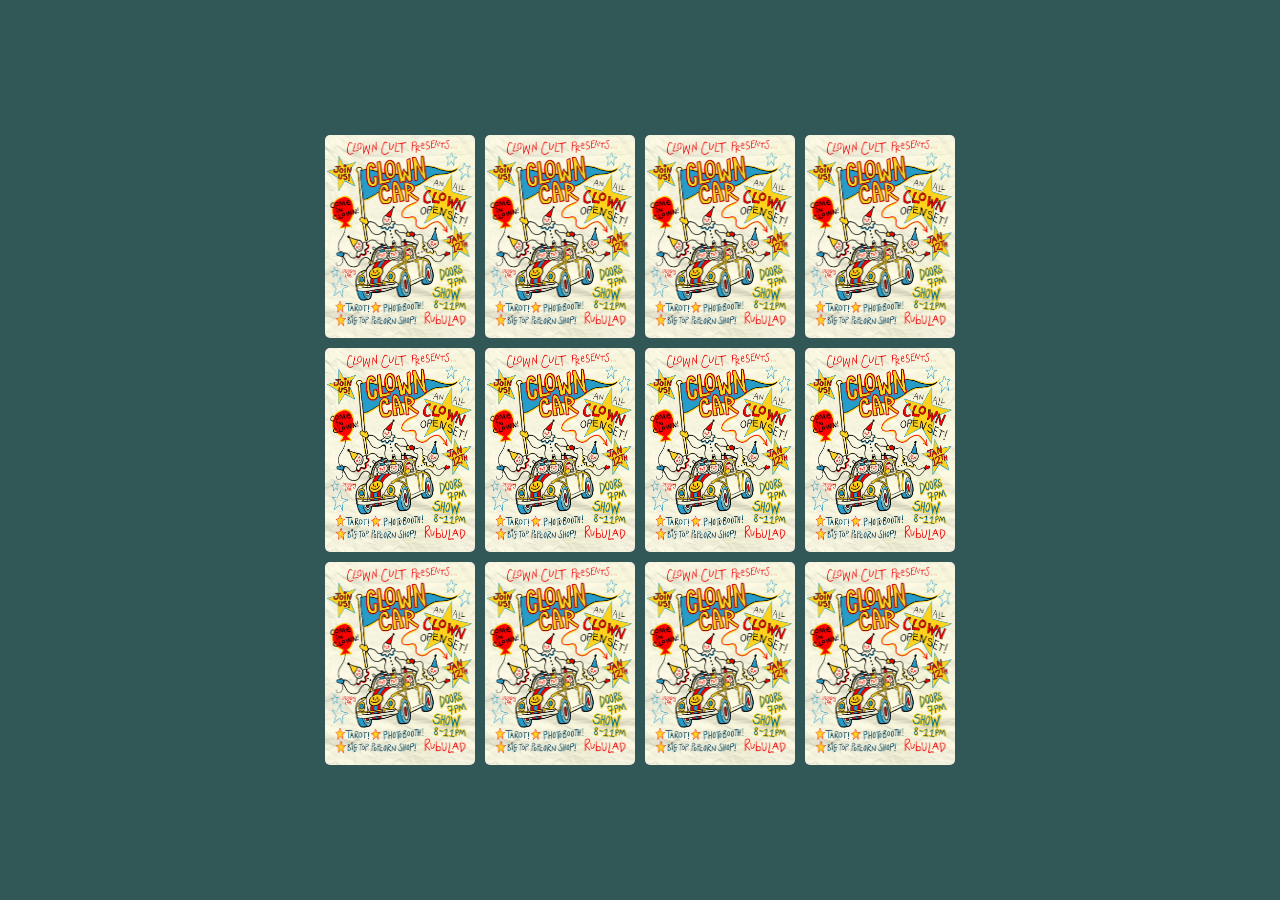
<file: memorygamegf.html>
<!DOCTYPE html>
<html>
  <head>
    <meta charset="utf-8">
    <title>Memory Card Game</title>
    <link rel="stylesheet" type="text/css" href="memorygamestylegf.css">
  </head>

  <body>
    <section class="memory-game">
      <div class="memory-card" data-framework="one">
        <img class="front-face" src="pics/muppet smile.JPG" alt="muppet smile" />
        <img class="back-face" src="pics/clown car flyer.jpg" alt="back of card" />
      </div>
      <div class="memory-card" data-framework="one">
        <img class="front-face" src="pics/muppet smile.JPG" alt="muppet smile" />
        <img class="back-face" src="pics/clown car flyer.jpg" alt="back of card" />
      </div>
      <div class="memory-card" data-framework="two">
        <img class="front-face" src="pics/muppet ties.JPG" alt="image two" />
        <img class="back-face" src="pics/clown car flyer.jpg" alt="back of card" />
      </div>
      <div class="memory-card" data-framework="two">
        <img class="front-face" src="pics/muppet ties.JPG" alt="image two" />
        <img class="back-face" src="pics/clown car flyer.jpg" alt="back of card" />
      </div>
      <div class="memory-card" data-framework="four">
        <img class="front-face" src="pics/muppet profile.jpg" alt="image three" />
        <img class="back-face" src="pics/clown car flyer.jpg" alt="back of card" />
      </div>
      <div class="memory-card" data-framework="four">
        <img class="front-face" src="pics/muppet profile.jpg" alt="image three" />
        <img class="back-face" src="pics/clown car flyer.jpg" alt="back of card" />
      </div>
      <div class="memory-card" data-framework="five">
        <img class="front-face" src="pics/muppet head.jpeg" alt="image four" />
        <img class="back-face" src="pics/clown car flyer.jpg" alt="back of card" />
      </div>
      <div class="memory-card" data-framework="five">
        <img class="front-face" src="pics/muppet head.jpeg" alt="image four" />
        <img class="back-face" src="pics/clown car flyer.jpg" alt="back of card" />
      </div>
      <div class="memory-card" data-framework="six">
        <img class="front-face" src="pics/muppet head 2.jpeg" alt="image four" />
        <img class="back-face" src="pics/clown car flyer.jpg" alt="back of card" />
      </div>
      <div class="memory-card" data-framework="six">
        <img class="front-face" src="pics/muppet head 2.jpeg" alt="image four" />
        <img class="back-face" src="pics/clown car flyer.jpg" alt="back of card" />
      </div>
      <div class="memory-card" data-framework="seven">
        <img class="front-face" src="pics/muppet half body.jpg" alt="image six" />
        <img class="back-face" src="pics/clown car flyer.jpg" alt="back of card" />
      </div>
      <div class="memory-card" data-framework="seven">
        <img class="front-face" src="pics/muppet half body.jpg" alt="image six" />
        <img class="back-face" src="pics/clown car flyer.jpg" alt="back of card" />
      </div>

    </section>
    
    <script src="memorygamescriptgf.js"></script>
  </body>
  
</html>
</file>
<file: memorygamestylegf.css>
* {
  padding: 0;
  margin: 0;
  box-sizing: border-box;
}

body {
  height: 100vh;
  display: flex;
  background: #315757;
  background-size: 20vh;
	background-repeat: no-repeat;
	background-attachment: fixed;
	background-position: bottom right;
	position: relative;
	margin: 0;
}

.button {
  height: 45px;
	margin: 5%;
	padding: 15px 25px;
	font-size: 15px;
	font-weight: bold;
	cursor: pointer;
	text-align: center;
	color: #fff; 
	background-color: #91AAF2;
	border: none;
	border-radius: 15px;
	box-shadow: 0 9px #CE93D8;
  }

.memory-game {
  width: 640px;
  height: 640px;
  margin: auto;
  display: flex;
  flex-wrap: wrap;
  perspective: 1000px;
}

.memory-card {
  width: calc(25% - 10px);
  height: calc(33.333% - 10px);
  position: relative;
  margin: 5px;
  transform: scale(1);
  transform-style: preserve-3d;
  transition: transform .4s;
}

.memory-card:active {
  transform: scale(.95);
  transition: transform .3s;
}

.memory-card.flip {
  transform: rotateY(180deg);
}

.front-face,
.back-face {
  width: 100%;
  height: 100%;
  position: absolute;
  border-radius: 5px;
  background: darkslateblue;
  backface-visibility: hidden;
}

.front-face {
  transform: rotateY(180deg);
}
</file>
